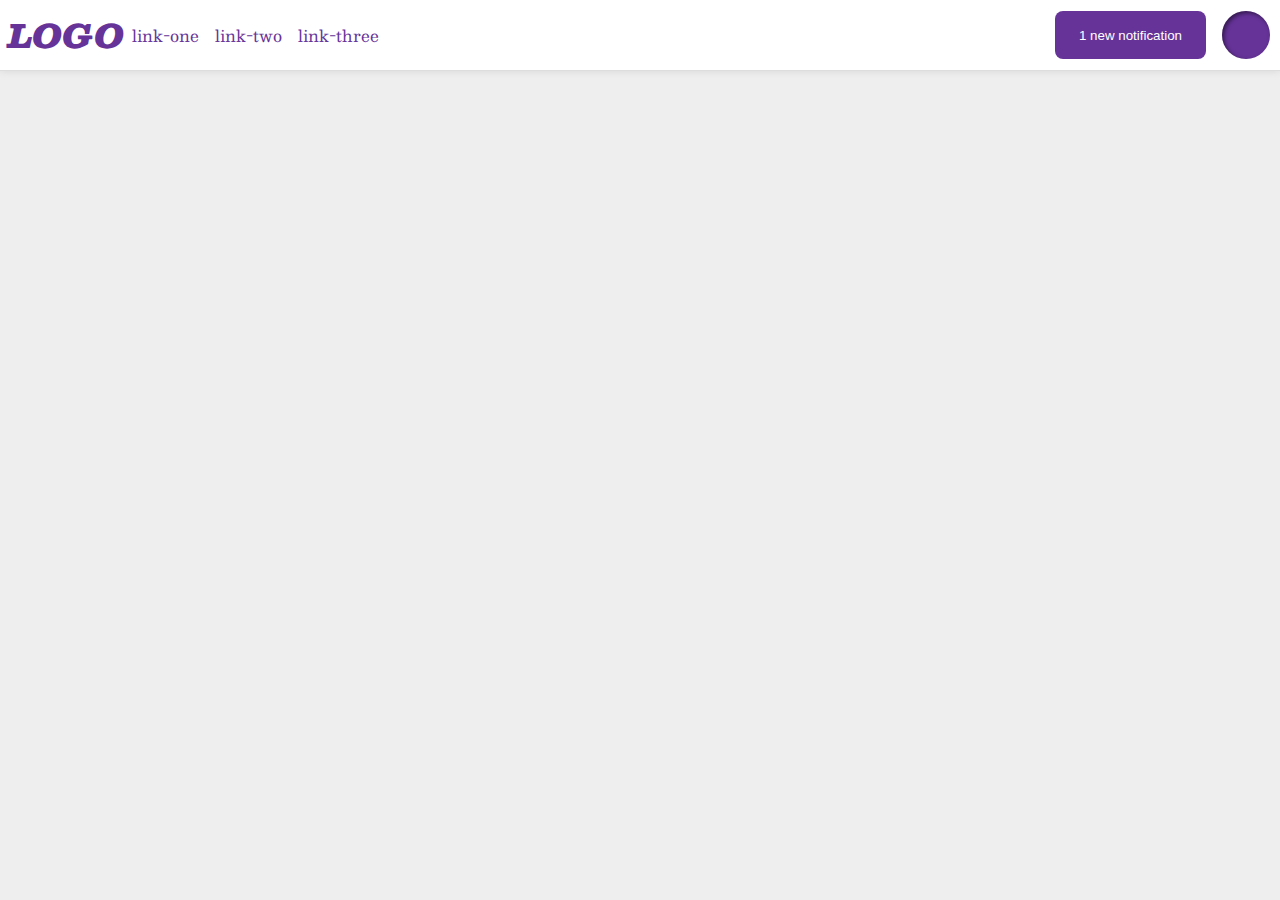
<file: foundations/flex/03-flex-header-2/index.html>
<!DOCTYPE html>
<html lang="en">
  <head>
    <meta charset="UTF-8">
    <meta http-equiv="X-UA-Compatible" content="IE=edge">
    <meta name="viewport" content="width=device-width, initial-scale=1.0">
    <title>Flex Header 2</title>
    <link rel="stylesheet" href="style.css">
  </head>
  <body>
    <div class="header">
      <div class="logo">
        LOGO
      </div>
      <ul class="links">
        <li><a href="https://google.com">link-one</a></li>
        <li><a href="https://google.com">link-two</a></li>
        <li><a href="https://google.com">link-three</a></li>
      </ul>
      <div class="right">
        <button class="notifications">
          1 new notification
        </button>
        <div class="profile-image"></div>
      </div>
    </div>
  </body>
</html>
</file>
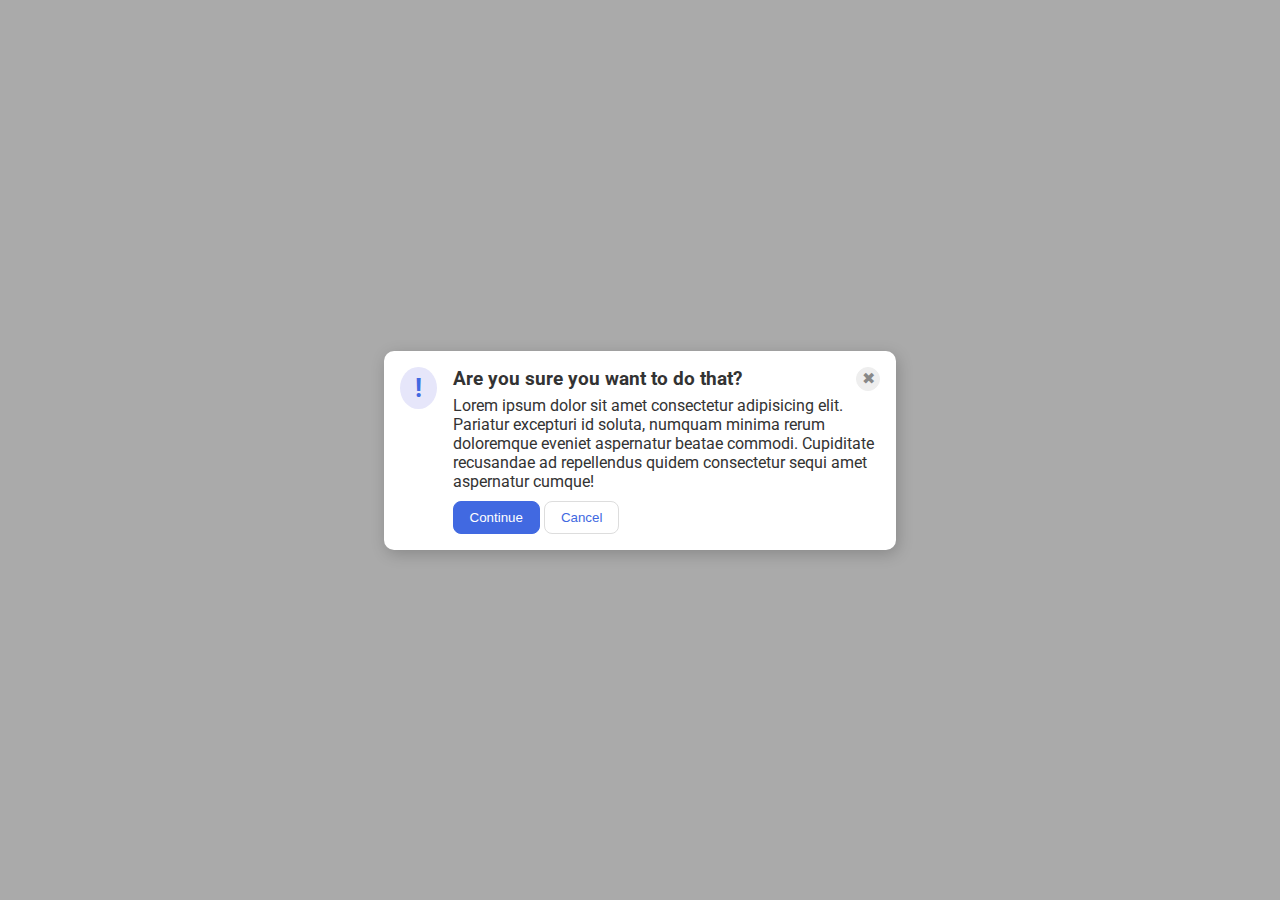
<file: foundations/flex/05-flex-modal/index.html>
<!DOCTYPE html>
<html lang="en">
  <head>
    <meta charset="UTF-8">
    <meta http-equiv="X-UA-Compatible" content="IE=edge">
    <meta name="viewport" content="width=device-width, initial-scale=1.0">
    <link rel="stylesheet" href="style.css">
    <title>Modal</title>
  </head>
  <body>
    <div class="modal">
      <div class="icon">!</div>
      <div class="container">
        <div class="header">
          Are you sure you want to do that?
          <button class="close-button">✖</button>
        </div>
        
        <div class="text">Lorem ipsum dolor sit amet consectetur adipisicing elit. Pariatur excepturi id soluta, numquam minima rerum doloremque eveniet aspernatur beatae commodi. Cupiditate recusandae ad repellendus quidem consectetur sequi amet aspernatur cumque!</div>
        <div class="cancel-continue">
          <button class="continue">Continue</button>
          <button class="cancel">Cancel</button>
        </div>
      </div>
    </div>
  </body>
</html>
</file>
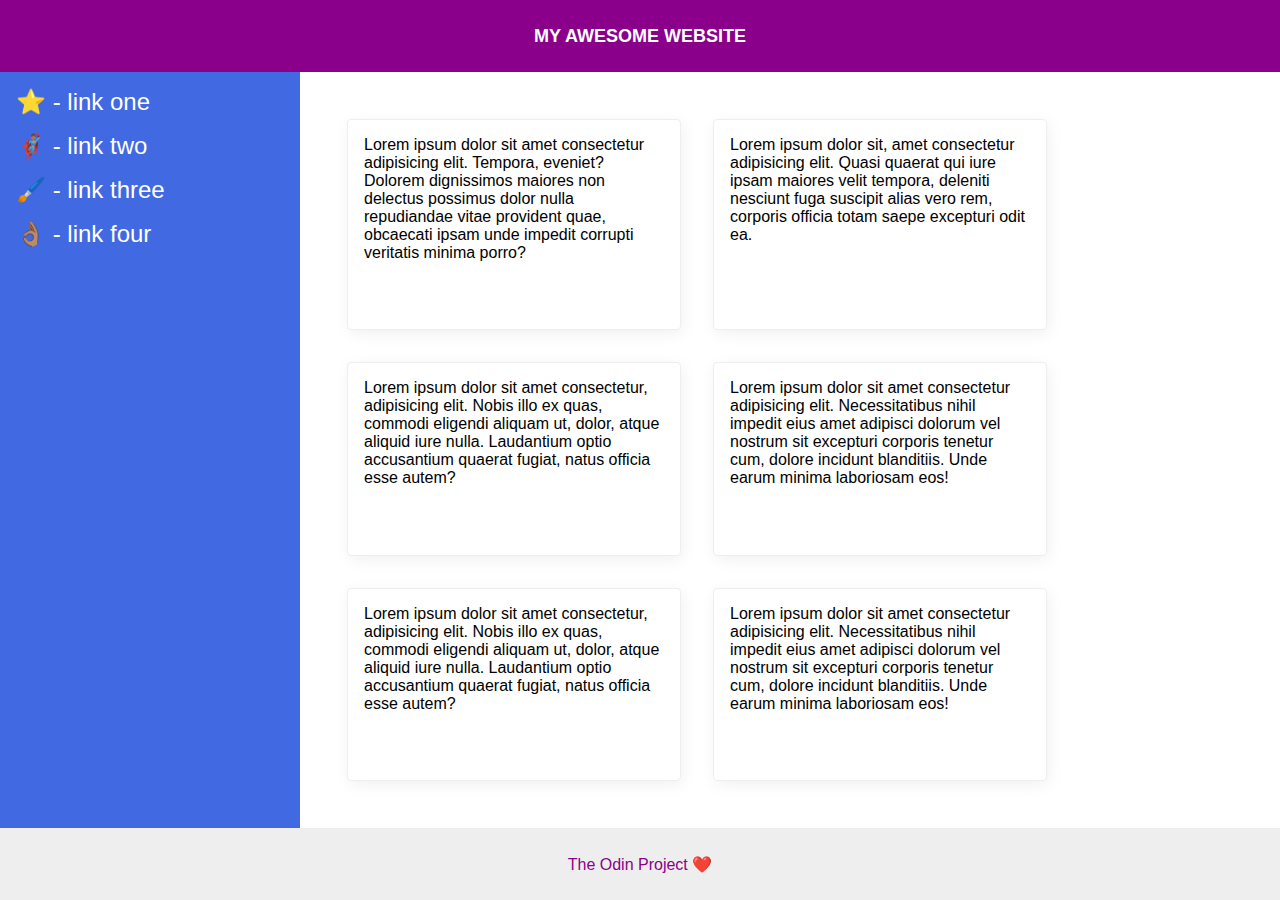
<file: foundations/flex/07-flex-layout-2/index.html>
<!DOCTYPE html>
<html lang="en">
  <head>
    <meta charset="UTF-8" />
    <meta http-equiv="X-UA-Compatible" content="IE=edge" />
    <meta name="viewport" content="width=device-width, initial-scale=1.0" />
    <title>The Holy Grail</title>
    <link rel="stylesheet" href="style.css" />
  </head>
  <body>
    <div class="header">MY AWESOME WEBSITE</div>
    <div class="body">
      <div class="sidebar">
        <ul>
          <li><a href="#">⭐ - link one</a></li>
          <li><a href="#">🦸🏽‍♂️ - link two</a></li>
          <li><a href="#">🖌️ - link three</a></li>
          <li><a href="#">👌🏽 - link four</a></li>
        </ul>
      </div>

      <div class="container">
        <div class="card">
          Lorem ipsum dolor sit amet consectetur adipisicing elit. Tempora,
          eveniet? Dolorem dignissimos maiores non delectus possimus dolor nulla
          repudiandae vitae provident quae, obcaecati ipsam unde impedit
          corrupti veritatis minima porro?
        </div>
        <div class="card">
          Lorem ipsum dolor sit, amet consectetur adipisicing elit. Quasi
          quaerat qui iure ipsam maiores velit tempora, deleniti nesciunt fuga
          suscipit alias vero rem, corporis officia totam saepe excepturi odit
          ea.
        </div>
        <div class="card">
          Lorem ipsum dolor sit amet consectetur, adipisicing elit. Nobis illo
          ex quas, commodi eligendi aliquam ut, dolor, atque aliquid iure nulla.
          Laudantium optio accusantium quaerat fugiat, natus officia esse autem?
        </div>
        <div class="card">
          Lorem ipsum dolor sit amet consectetur adipisicing elit.
          Necessitatibus nihil impedit eius amet adipisci dolorum vel nostrum
          sit excepturi corporis tenetur cum, dolore incidunt blanditiis. Unde
          earum minima laboriosam eos!
        </div>
        <div class="card">
          Lorem ipsum dolor sit amet consectetur, adipisicing elit. Nobis illo
          ex quas, commodi eligendi aliquam ut, dolor, atque aliquid iure nulla.
          Laudantium optio accusantium quaerat fugiat, natus officia esse autem?
        </div>
        <div class="card">
          Lorem ipsum dolor sit amet consectetur adipisicing elit.
          Necessitatibus nihil impedit eius amet adipisci dolorum vel nostrum
          sit excepturi corporis tenetur cum, dolore incidunt blanditiis. Unde
          earum minima laboriosam eos!
        </div>
      </div>
    </div>
    <div class="footer">The Odin Project ❤️</div>
  </body>
</html>
</file>
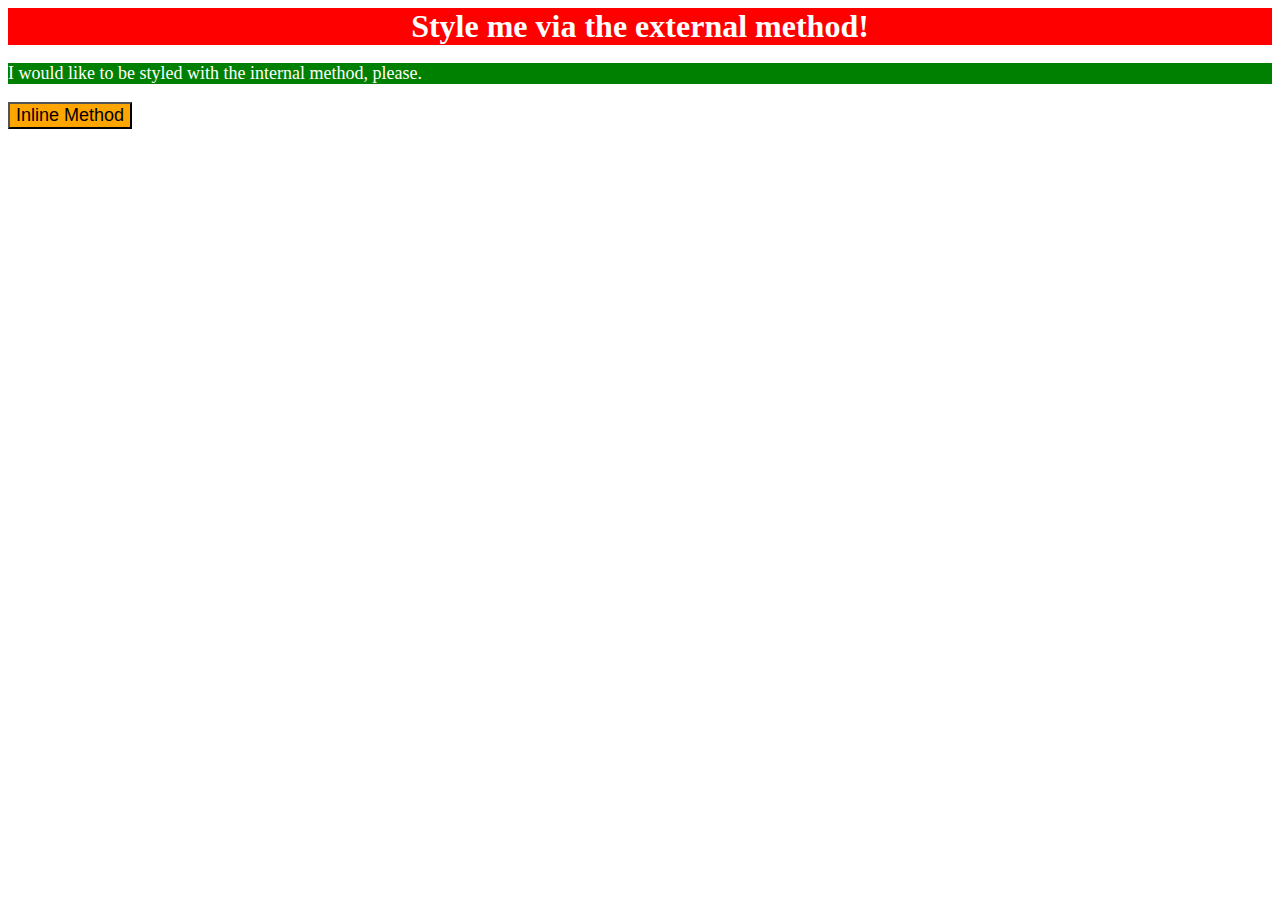
<file: foundations/intro-to-css/01-css-methods/index.html>
<!DOCTYPE html>
<html lang="en">
  <head>
    <meta charset="UTF-8">
    <meta http-equiv="X-UA-Compatible" content="IE=edge">
    <meta name="viewport" content="width=device-width, initial-scale=1.0">
    <title>Methods for Adding CSS</title>
    <link rel="stylesheet" href="index.css">


    <style>
      p{
        background-color: green;
        color: white;
        font-size: 18px;
      }
    </style>
  </head>

  <body>
    <div>Style me via the external method!</div>
    <p>I would like to be styled with the internal method, please.</p>
    <button style="background-color: orange; font-size: 18px;">Inline Method</button>
  </body>

</html>
</file>
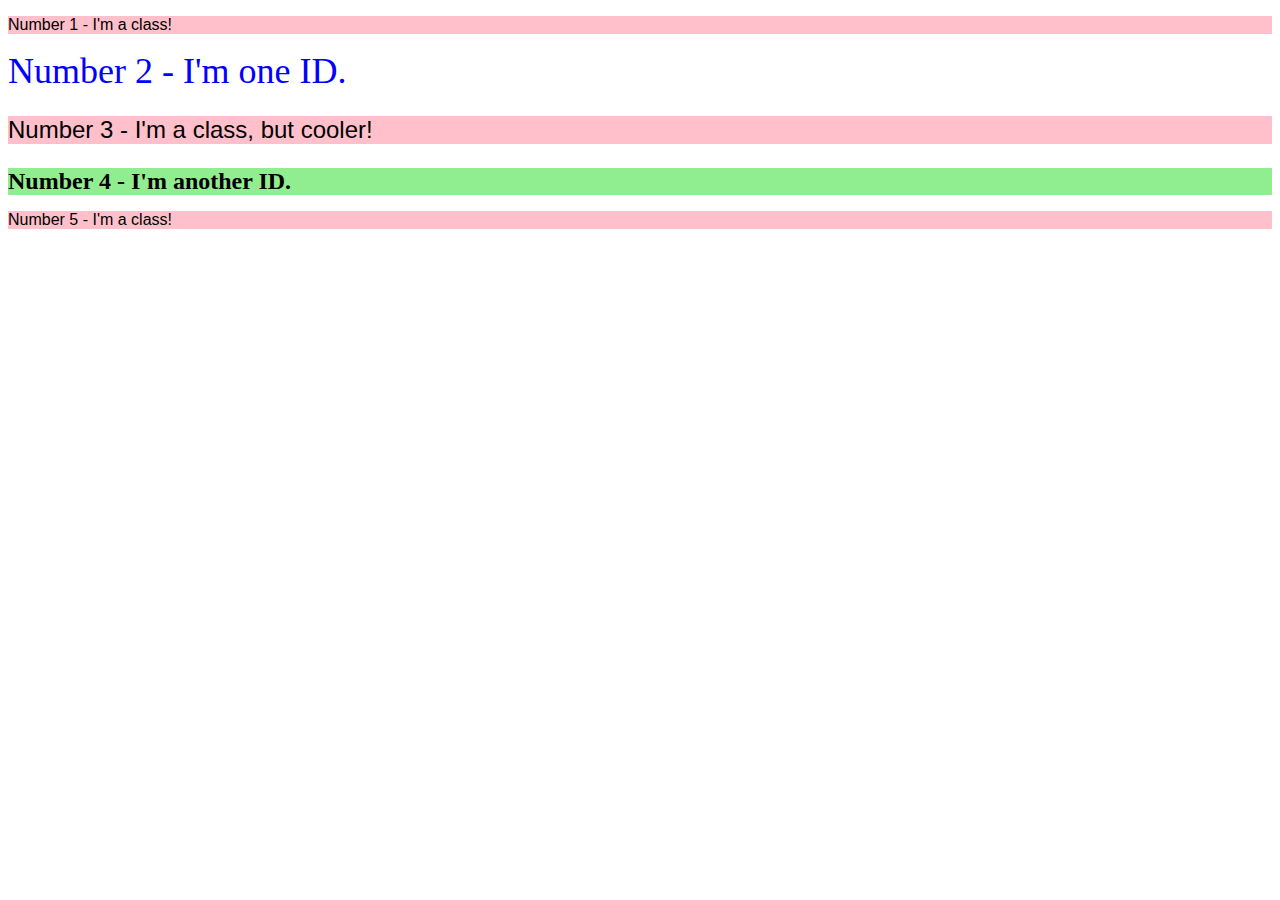
<file: foundations/intro-to-css/02-class-id-selectors/index.html>
<!DOCTYPE html>
<html lang="en">
  <head>
    <meta charset="UTF-8">
    <meta http-equiv="X-UA-Compatible" content="IE=edge">
    <meta name="viewport" content="width=device-width, initial-scale=1.0">
    <title>Class and ID Selectors</title>
    <link rel="stylesheet" href="style.css">
  </head>
  <body>
    <p class="odd">Number 1 - I'm a class!</p>
    <div class="even" id="num">Number 2 - I'm one ID.</div>
    <p class="odd min1">Number 3 - I'm a class, but cooler!</p>
    <div class="even" id="num1">Number 4 - I'm another ID.</div>
    <p class="odd"> Number 5 - I'm a class!</p>
  </body>
</html>
</file>
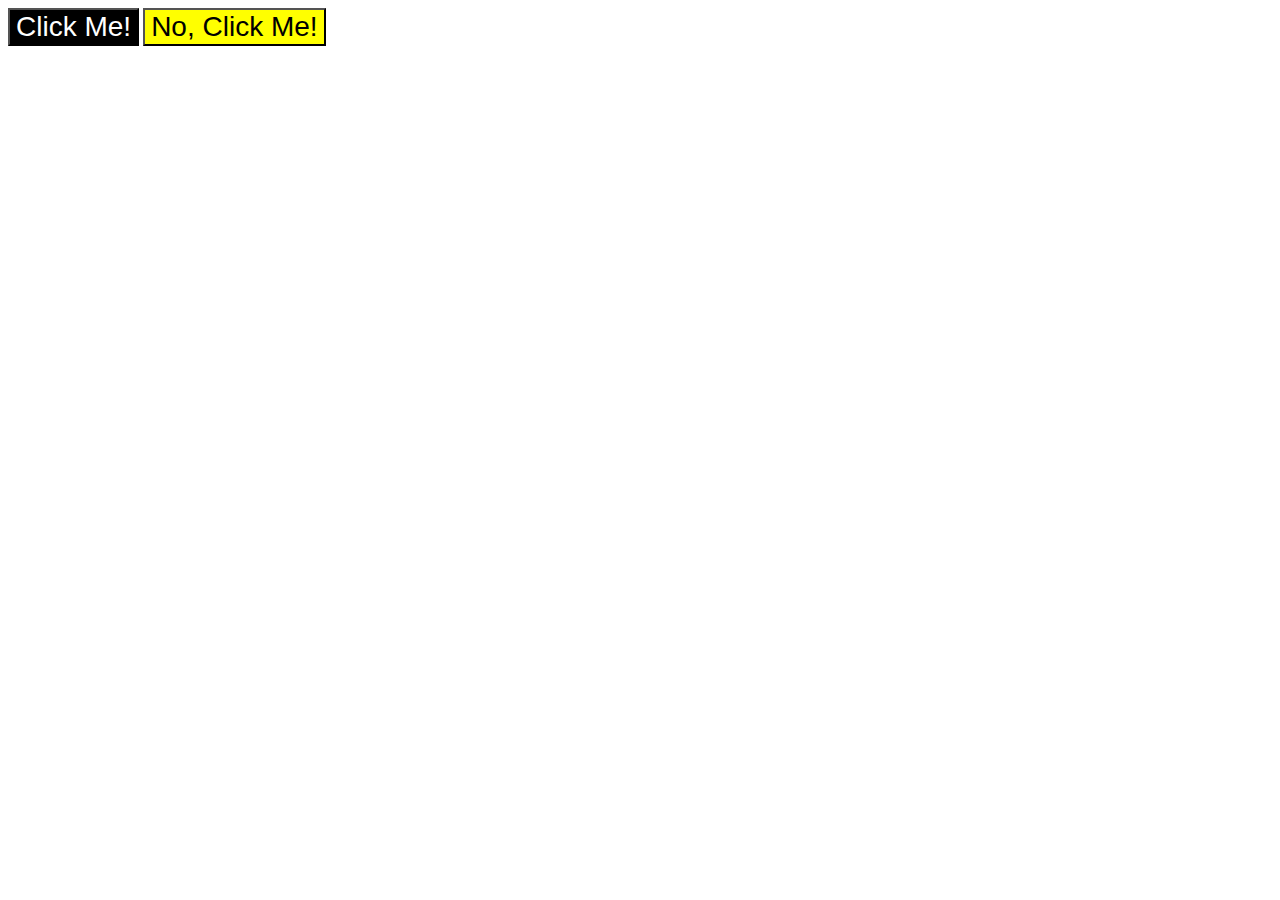
<file: foundations/intro-to-css/03-grouping-selectors/index.html>
<!DOCTYPE html>
<html lang="en">
  <head>
    <meta charset="UTF-8">
    <meta http-equiv="X-UA-Compatible" content="IE=edge">
    <meta name="viewport" content="width=device-width, initial-scale=1.0">
    <title>Grouping Selectors</title>
    <link rel="stylesheet" href="style.css">
  </head>
  <body>
    <button class="button m-1 bat">Click Me!</button>
    <button class="button m-1 mat" id="mat">No, Click Me!</button>
  </body>
</html>
</file>
<file: foundations/flex/03-flex-header-2/style.css>
/* this is some magical font-importing.  
you'll learn about it later. */
@import url('https://fonts.googleapis.com/css2?family=Besley:ital,wght@0,400;1,900&display=swap');

body {
  margin: 0;
  background: #eee;
  font-family: Besley, serif;
}

.header {
  background: white;
  border-bottom: 1px solid #ddd;
  box-shadow: 0 0 8px rgba(0,0,0,.1);
  display: flex;
  justify-content: space-between;
  align-items: center;
}

.profile-image {
  background: rebeccapurple;
  box-shadow: inset 2px 2px 4px rgba(0,0,0,.5);
  border-radius: 50%;
  width: 48px;
  height: 48px;
}

.logo {
  color: rebeccapurple;
  font-size: 32px;
  font-weight: 900;
  font-style: italic;
  padding: 8px;
}

button {
  border: none;
  border-radius: 8px;
  background: rebeccapurple;
  color: white;
  padding: 8px 24px;
}

a {
  /* this removes the line under our links */
  text-decoration: none;
  color: rebeccapurple;
}

ul {
  list-style-type: none;
  display: flex;
  gap: 16px;
  margin: 0px;
  padding: 0px;
}
.links{
  margin-right: auto;
}
.right{
  display: flex;
  gap: 16px;
  padding-right: 10px;
}
</file>
<file: foundations/flex/05-flex-modal/style.css>
@import url('https://fonts.googleapis.com/css2?family=Roboto:wght@400;700&display=swap');

html, body {
  height: 100%;
}

body {
  font-family: Roboto, sans-serif;
  margin: 0;
  background: #aaa;
  color: #333;
  /* I'll give you this one for free lol */
  display: flex;
  align-items: center;
  justify-content: center;
}

.modal {
  background: white;
  width: 480px;
  border-radius: 10px;
  box-shadow: 2px 4px 16px rgba(0,0,0,.2);
}

.icon {
  color: royalblue;
  font-size: 26px;
  font-weight: 700;
  background: lavender;
  width: 150px;
  height: 42px;
  border-radius: 50%;
  display: flex;
  align-items: center;
  justify-content: center;
}

.close-button {
  background: #eee;
  border-radius: 50%;
  color: #888;
  font-weight: 400;
  font-size: 16px;
  height: 24px;
  width: 24px;
  display: flex;
  align-items: center;
  justify-content: center;
  border: 1px solid #eee;
  padding: 0;
}

button {
  cursor: pointer;
  padding: 8px 16px;
  border-radius: 8px;
}

button.continue {
  background: royalblue;
  border: 1px solid royalblue;
  color: white;
}

button.cancel {
  background: white;
  border: 1px solid #ddd;
  color: royalblue;
}
.modal{
  display: flex;
  padding: 16px;
  gap: 16px;
}
.header{
  display: flex;
  justify-content: space-between;
  align-items: center;
  font-weight: 700;
  font-size: larger;
  margin-bottom: 5px;
}
.cancel-continue{
  margin-top: 10px;
}
</file>
<file: foundations/flex/07-flex-layout-2/style.css>
body {
  font-family: -apple-system, BlinkMacSystemFont, 'Segoe UI', Roboto, Oxygen, Ubuntu, Cantarell, 'Open Sans', 'Helvetica Neue', sans-serif;
  margin: 0;
  min-height: 100vh;
  display: flex;
  flex-direction: column;
}

.header {
  height: 72px;
  background: darkmagenta;
  color: white;
  display: flex;
  align-items: center;
  justify-content: center;
  font-size: large;
  font-weight: bold;
}

.footer {
  height: 72px;
  background: #eee;
  color: darkmagenta;
}

.sidebar {
  width: 300px;
  background: royalblue;
  box-sizing: border-box;
  flex-shrink: 0;
  padding: 16px;
}

.card {
  border: 1px solid #eee;
  box-shadow: 2px 4px 16px rgba(0,0,0,.06);
  border-radius: 4px;
  display: flex;
  flex-wrap: wrap;

}
/* solution */
.container{
  display: flex;
  padding: 47px;
  flex-wrap: wrap;
  gap: 32px;
}


a:link{
  color: white;
  text-decoration: none;
  font-size: 24px;
}

ul{
  list-style-type: none;
  padding: 0px;
  margin: 0px;
}
li{
  margin-bottom: 16px;
}

.card{
  width: 300px;
  padding: 16px;
}

.body{
  display: flex;
  flex: 1;
}

.footer{
  display: flex;
  align-items: center;
  justify-content: center;
}
</file>
<file: foundations/intro-to-css/01-css-methods/index.css>
div{
    background-color: red;
    color: white;
    font-size: 32px;
    text-align: center;
    font-weight: bold;
}
</file>
<file: foundations/intro-to-css/02-class-id-selectors/style.css>
.odd{
    background-color: pink;
    font-family: Verdana, Tahoma, sans-serif;
}

#num{
    color: blue;
    font-size: 36px;
}
.odd.min1{
    font-size: 24px;
}
#num1{
    font-size: 24px;
    background-color: lightgreen;
    font-weight: bold;
}
</file>
<file: foundations/intro-to-css/03-grouping-selectors/style.css>
.bat{
    background-color: black;
    color: white;
}
.mat{
    background-color: yellow;
}
.button,
.m-1{
    font-size: 28px;
    font-family: Arial, Helvetica, sans-serif;
}
</file>
